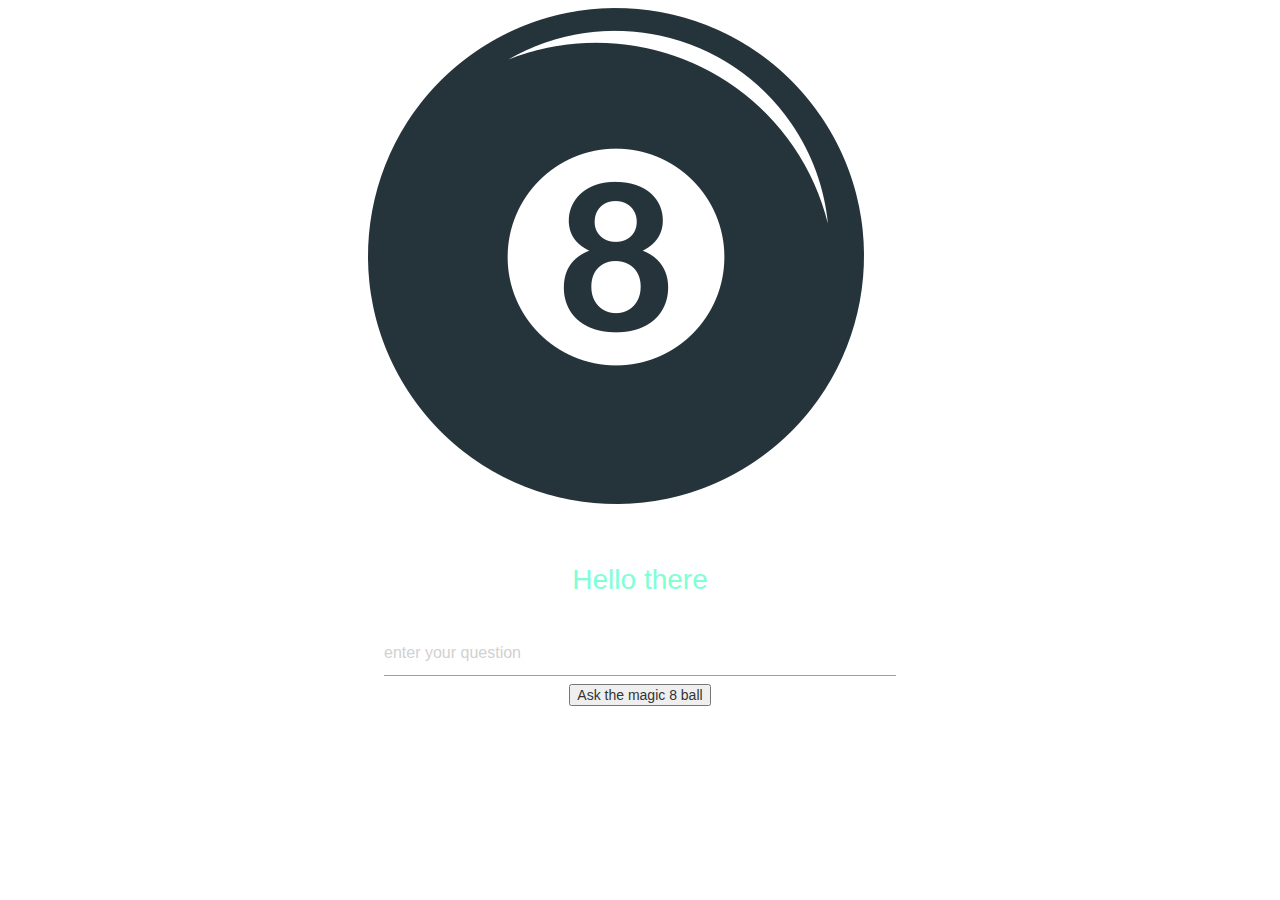
<file: index.html>
<head>
        <meta charset="utf-8">
        <meta name="viewport" content="width=device-width, initial-scale=1">
        <meta name="theme-color" content="#000000">
        <!-- Tell the browser it's a PWA -->
        <meta name="mobile-web-app-capable" content="yes">
        <!-- Tell iOS it's a PWA -->
        <meta name="apple-mobile-web-app-capable" content="yes">
        <link rel="stylesheet" href=".\main.css">
        <link rel="manifest" href="manifest.json">
        <link rel="apple-touch-icon" sizes="512x512" href="Emojione1_1F3B1.svg.png">
        <link rel="shortcut icon" href="favicon.ico">
        <!-- Latest compiled and minified CSS -->
        <link rel="stylesheet" href="https://maxcdn.bootstrapcdn.com/bootstrap/3.3.7/css/bootstrap.min.css" integrity="sha384-BVYiiSIFeK1dGmJRAkycuHAHRg32OmUcww7on3RYdg4Va+PmSTsz/K68vbdEjh4u" crossorigin="anonymous">
        <!-- Compiled and minified CSS -->
        <link rel="stylesheet" href="https://cdnjs.cloudflare.com/ajax/libs/materialize/1.0.0/css/materialize.min.css">

        <!-- Compiled and minified JavaScript -->
        <script src="https://cdnjs.cloudflare.com/ajax/libs/materialize/1.0.0/js/materialize.min.js"></script>

        <title>React App</title>
</head>

<body>
     <!--   npm install materialize-css@next -->
    <div id="container">
            <form id="myForm">
                    <img src ="Emojione1_1F3B1.svg.png" class = "img-responsive" alt="the ball">
                    </div>
                    <br/>
                    <div id="question">
                        <p id="response" class="centered" >Hello there</p>
                        <br/>
                        <input placeholder="enter your question" >
                        <button type="submit">Ask the magic 8 ball</button>
                    </div>
            </form>
    </div>
    <script>
        document.getElementById("myForm").addEventListener("submit", function (event) {
            let aChoices = [
                "certainly",
                "very likely",
                "no"
            ];
            let nChoice = Math.floor(Math.random() * aChoices.length);
            document.getElementById("response").innerHTML = aChoices[nChoice];

            event.preventDefault()
        });
    </script>

</body>
</file>
